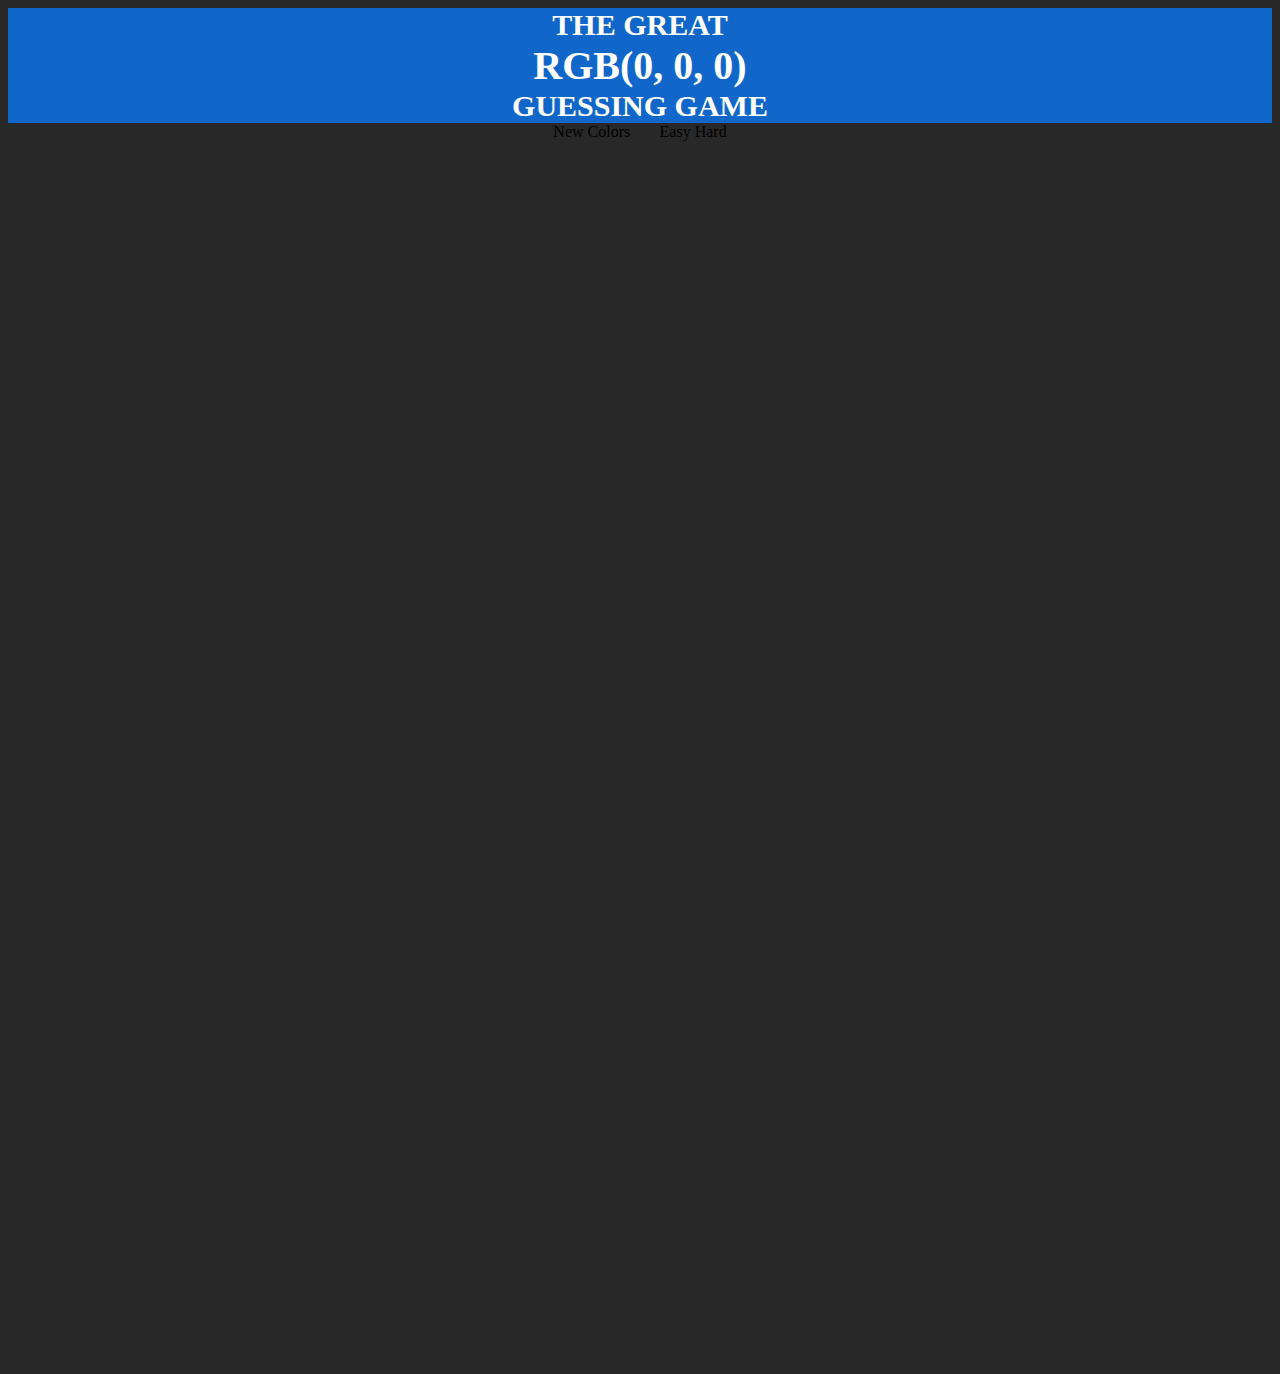
<file: portfolio/colr_game/index.html>
<!DOCTYPE html>
<html lang = "en">
<head>
    <meta charset = "utf-8">
    <meta name = "viewport" content = "width = device-width, initial-scale = 1">
    <title>Color Game</title>
    <link rel = "stylesheet" href  = "css/styles.css">
    <link rel="stylesheet" href="https://stackpath.bootstrapcdn.com/bootstrap/4.5.0/css/bootstrap.min.css"
        integrity="sha384-9aIt2nRpC12Uk9gS9baDl411NQApFmC26EwAOH8WgZl5MYYxFfc+NcPb1dKGj7Sk" crossorigin="anonymous">
</head>
<body>
    <div class="jumbotron">
        <h1 class="display-4 py-0">The great <br><span class = "rgb">RGB(0, 0, 0)</span><br>guessing game<br></h1>
    </div>
   
    <div class = "button ">
        <buttons class = "btn btn-outline-primary">New Colors</buttons>
       
        
        <div class = "diff">
            <buttons class="btn btn-outline-success">Easy</buttons>
            <buttons class="btn btn-outline-warning">Hard</buttons>
        
        </div>

    </div>
   
    <div class = "container">
        <div class = "row justify-content-center">
            <div class ="col-sm-2 col-md-3 mx-1 my-1 border rounded" id = "one"></div>
            <div class=" col-sm-2 col-md-3 mx-1 my-1 border rounded" id = "two"></div>
            <div class=" col-sm-2 col-md-3 mx-1 my-1 border rounded" id = "three"></div>
            <div class=" col-sm-2 col-md-3 mx-1 my-1 border rounded" id = "four"></div>
            <div class=" col-sm-2 col-md-3 mx-1 my-1 border rounded" id = "five"></div>
            <div class=" col-sm-2 col-md-3 mx-1 my-1 border rounded" id = "six"></div>
        </div>
    </div>
    </div>
    <script src = "js/script.js"></script>
</body>
</html>
</file>
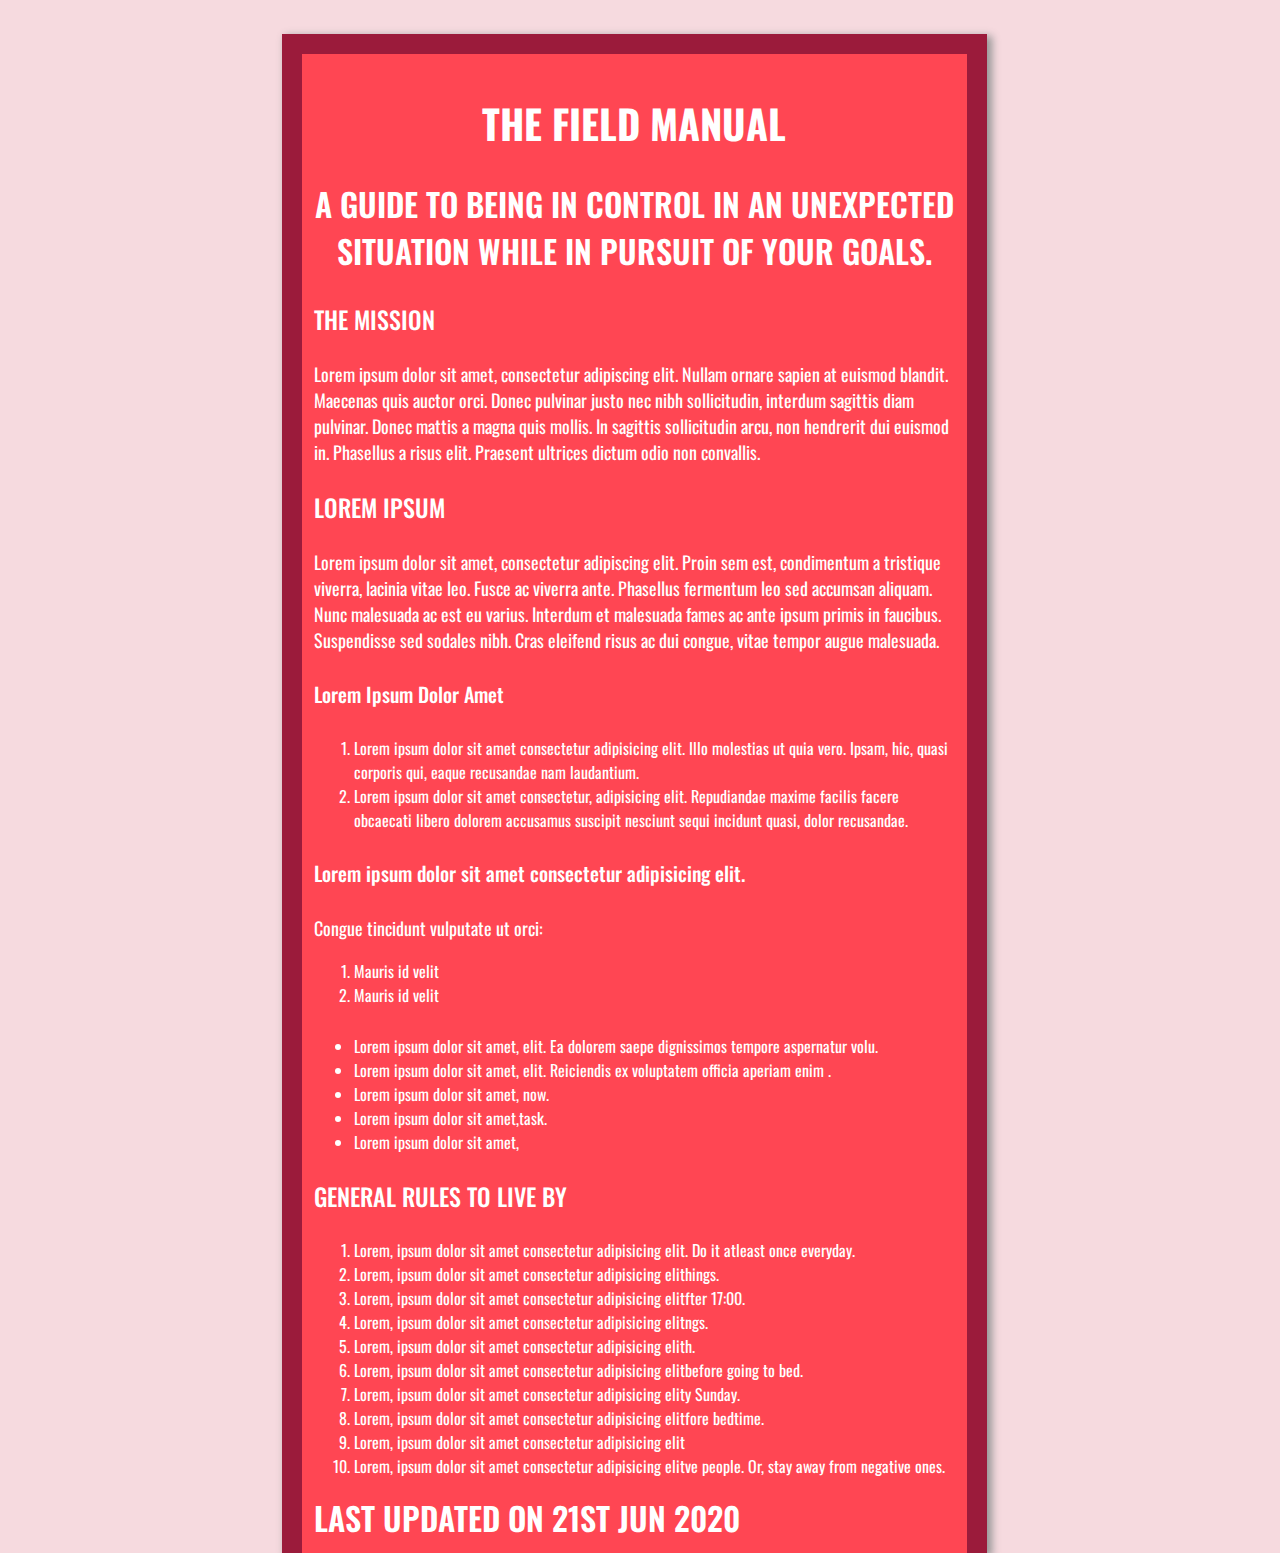
<file: portfolio/Blog Post_1/fieldManual.html>
<!DOCTYPE html>
<html lang = "en">
<head>
    <meta charset = "UTF-8">
    <title>Field Manual/NoobNonStop</title>
    <link rel = "stylesheet" href = "css/fieldManual.css">
    <link href="https://fonts.googleapis.com/css2?family=Oswald:wght@400;500;600;700&display=swap" rel="stylesheet">
</head>
<body>
    <section class = "page">
        <header>
            <h1>The Field Manual</h1>
            <h2>A guide to being in control in an unexpected situation while in pursuit of your goals.</h2>
        </header>
        <main>
            <h3>The Mission</h3>
            <p>Lorem ipsum dolor sit amet, consectetur adipiscing elit. Nullam ornare sapien at euismod blandit. Maecenas quis auctor
            orci. Donec pulvinar justo nec nibh sollicitudin, interdum sagittis diam pulvinar. Donec mattis a magna quis mollis. In
            sagittis sollicitudin arcu, non hendrerit dui euismod in. Phasellus a risus elit. Praesent ultrices dictum odio non
            convallis.</p>
            <h3>Lorem Ipsum</h3>
            <p>Lorem ipsum dolor sit amet, consectetur adipiscing elit. Proin sem est, condimentum a tristique viverra, lacinia vitae
            leo. Fusce ac viverra ante. Phasellus fermentum leo sed accumsan aliquam. Nunc malesuada ac est eu varius. Interdum et
            malesuada fames ac ante ipsum primis in faucibus. Suspendisse sed sodales nibh. Cras eleifend risus ac dui congue, vitae
            tempor augue malesuada.</p>
            <h3></h3>
            <h4>Lorem Ipsum Dolor Amet</h4>
            <p>
            <ol>
                <li>Lorem ipsum dolor sit amet consectetur adipisicing elit. Illo molestias ut quia vero. Ipsam, hic, quasi corporis qui, eaque recusandae nam laudantium.</li>
                <li>Lorem ipsum dolor sit amet consectetur, adipisicing elit. Repudiandae maxime facilis facere obcaecati libero dolorem accusamus suscipit nesciunt sequi incidunt quasi, dolor recusandae.</li>
            </ol>
            </p>
            <h4>Lorem ipsum dolor sit amet consectetur adipisicing elit.</h4>
            <p>Congue tincidunt vulputate ut orci:
            <ol>
                <li>Mauris id velit</li>
                <li>Mauris id velit</li>
            </ol>
            </p>
            <h4></h4>
            <p>
            <ul>
                <li>Lorem ipsum dolor sit amet, elit. Ea dolorem saepe dignissimos tempore aspernatur volu.</li>
                <li>Lorem ipsum dolor sit amet, elit. Reiciendis ex voluptatem officia aperiam enim .</li>
                <li>Lorem ipsum dolor sit amet, now.</li>
                <li>Lorem ipsum dolor sit amet,task.</li>
                <li>Lorem ipsum dolor sit amet,</li>
            </ul>
            </p>
            <h3>General Rules to Live By</h3>
            <ol>
                <li>Lorem, ipsum dolor sit amet consectetur adipisicing elit. Do it atleast once everyday.</li>
                <li>Lorem, ipsum dolor sit amet consectetur adipisicing elithings.</li>
                <li>Lorem, ipsum dolor sit amet consectetur adipisicing elitfter 17:00.</li>
                <li>Lorem, ipsum dolor sit amet consectetur adipisicing elitngs.</li>
                <li>Lorem, ipsum dolor sit amet consectetur adipisicing elith.</li>
                <li>Lorem, ipsum dolor sit amet consectetur adipisicing elitbefore going to bed.</li>
                <li>Lorem, ipsum dolor sit amet consectetur adipisicing elity Sunday.</li>
                <li>Lorem, ipsum dolor sit amet consectetur adipisicing elitfore bedtime.</li>
                <li>Lorem, ipsum dolor sit amet consectetur adipisicing elit</li>
                <li>Lorem, ipsum dolor sit amet consectetur adipisicing elitve people. Or, stay away from negative ones.</li>
        
            </ol>
        
        </main>
        <footer>
            Last Updated on 21st Jun 2020
        </footer>
     
    </section>
    
</body>
</html>
</file>
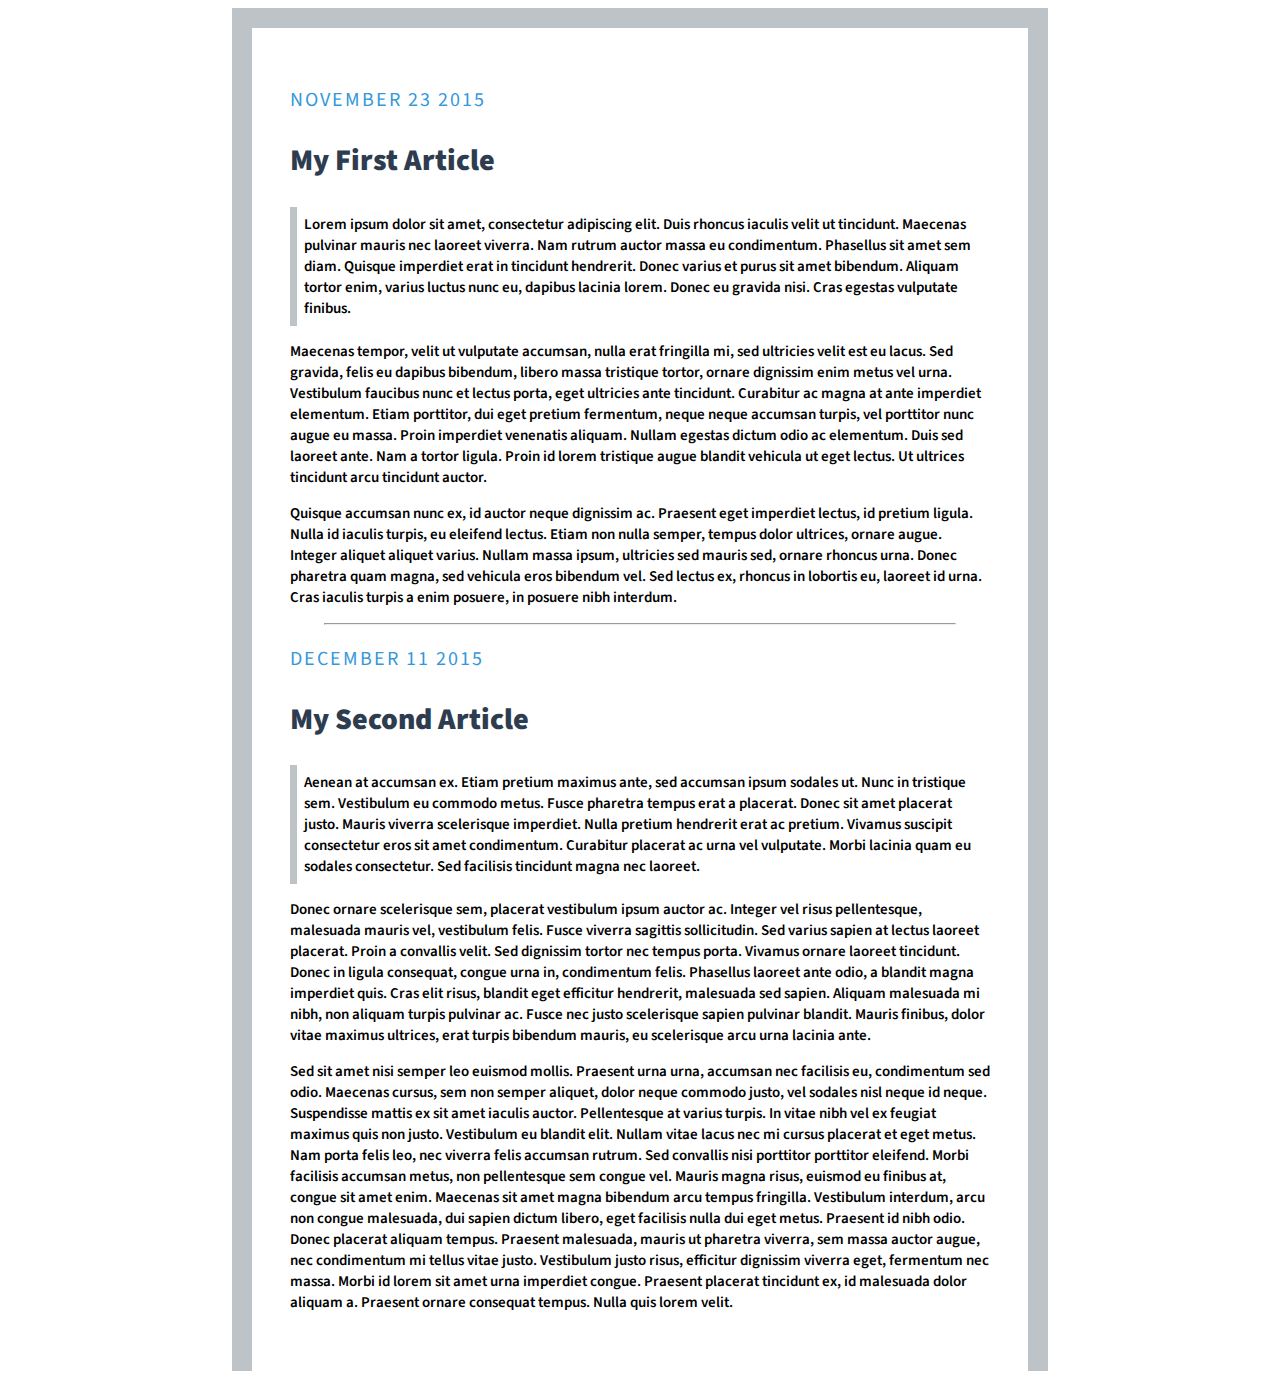
<file: portfolio/blogfromscratch/blogfromscratch.html>
<!DOCTYPE html>
<html lang = "en">
<head>
    <meta charset = "UTF-8">
    <title>My Blog</title>
    <link rel = "stylesheet" href = "css/blogfromscratch.css"> 
    <link href="https://fonts.googleapis.com/css2?family=Source+Sans+Pro:wght@300;400;600;700;900&display=swap" rel="stylesheet">
    
</head>
<body>
    <header>
    </header>
    <main>
        <section class = "first">
            <h3>November 23 2015</h3>
            <h2>My First Article </h2>
            <p class ="inborder">
                Lorem ipsum dolor sit amet, consectetur adipiscing elit. Duis rhoncus iaculis velit ut tincidunt. Maecenas pulvinar
                mauris nec laoreet viverra. Nam rutrum auctor massa eu condimentum. Phasellus sit amet sem diam. Quisque imperdiet erat
                in tincidunt hendrerit. Donec varius et purus sit amet bibendum. Aliquam tortor enim, varius luctus nunc eu, dapibus
                lacinia lorem. Donec eu gravida nisi. Cras egestas vulputate finibus.
            </p>
            <p>
                Maecenas tempor, velit ut vulputate accumsan, nulla erat fringilla mi, sed ultricies velit est eu lacus. Sed gravida,
                felis eu dapibus bibendum, libero massa tristique tortor, ornare dignissim enim metus vel urna. Vestibulum faucibus nunc
                et lectus porta, eget ultricies ante tincidunt. Curabitur ac magna at ante imperdiet elementum. Etiam porttitor, dui
                eget pretium fermentum, neque neque accumsan turpis, vel porttitor nunc augue eu massa. Proin imperdiet venenatis
                aliquam. Nullam egestas dictum odio ac elementum. Duis sed laoreet ante. Nam a tortor ligula. Proin id lorem tristique
                augue blandit vehicula ut eget lectus. Ut ultrices tincidunt arcu tincidunt auctor.
            </p>   
            <p>
                Quisque accumsan nunc ex, id auctor neque dignissim ac. Praesent eget imperdiet lectus, id pretium ligula. Nulla id
                iaculis turpis, eu eleifend lectus. Etiam non nulla semper, tempus dolor ultrices, ornare augue. Integer aliquet aliquet
                varius. Nullam massa ipsum, ultricies sed mauris sed, ornare rhoncus urna. Donec pharetra quam magna, sed vehicula eros
                bibendum vel. Sed lectus ex, rhoncus in lobortis eu, laoreet id urna. Cras iaculis turpis a enim posuere, in posuere
                nibh interdum.
                
            </p>  
            <hr></hr>   
               
        </section>
        <section>
            <h3>December 11 2015</h3>
            <h2>My Second Article</h2>
            <p class = "inborder">
                Aenean at accumsan ex. Etiam pretium maximus ante, sed accumsan ipsum sodales ut. Nunc in tristique sem. Vestibulum eu
                commodo metus. Fusce pharetra tempus erat a placerat. Donec sit amet placerat justo. Mauris viverra scelerisque
                imperdiet. Nulla pretium hendrerit erat ac pretium. Vivamus suscipit consectetur eros sit amet condimentum. Curabitur
                placerat ac urna vel vulputate. Morbi lacinia quam eu sodales consectetur. Sed facilisis tincidunt magna nec laoreet.
            </p>
            <p>
                Donec ornare scelerisque sem, placerat vestibulum ipsum auctor ac. Integer vel risus pellentesque, malesuada mauris vel,
                vestibulum felis. Fusce viverra sagittis sollicitudin. Sed varius sapien at lectus laoreet placerat. Proin a convallis
                velit. Sed dignissim tortor nec tempus porta. Vivamus ornare laoreet tincidunt. Donec in ligula consequat, congue urna
                in, condimentum felis. Phasellus laoreet ante odio, a blandit magna imperdiet quis. Cras elit risus, blandit eget
                efficitur hendrerit, malesuada sed sapien. Aliquam malesuada mi nibh, non aliquam turpis pulvinar ac. Fusce nec justo
                scelerisque sapien pulvinar blandit. Mauris finibus, dolor vitae maximus ultrices, erat turpis bibendum mauris, eu
                scelerisque arcu urna lacinia ante.
            </p>  
            <p> 
                
                Sed sit amet nisi semper leo euismod mollis. Praesent urna urna, accumsan nec facilisis eu, condimentum sed odio.
                Maecenas cursus, sem non semper aliquet, dolor neque commodo justo, vel sodales nisl neque id neque. Suspendisse mattis
                ex sit amet iaculis auctor. Pellentesque at varius turpis. In vitae nibh vel ex feugiat maximus quis non justo.
                Vestibulum eu blandit elit. Nullam vitae lacus nec mi cursus placerat et eget metus. Nam porta felis leo, nec viverra
                felis accumsan rutrum. Sed convallis nisi porttitor porttitor eleifend. Morbi facilisis accumsan metus, non pellentesque
                sem congue vel. Mauris magna risus, euismod eu finibus at, congue sit amet enim. Maecenas sit amet magna bibendum arcu
                tempus fringilla. Vestibulum interdum, arcu non congue malesuada, dui sapien dictum libero, eget facilisis nulla dui
                eget metus. Praesent id nibh odio.
                
                Donec placerat aliquam tempus. Praesent malesuada, mauris ut pharetra viverra, sem massa auctor augue, nec condimentum
                mi tellus vitae justo. Vestibulum justo risus, efficitur dignissim viverra eget, fermentum nec massa. Morbi id lorem sit
                amet urna imperdiet congue. Praesent placerat tincidunt ex, id malesuada dolor aliquam a. Praesent ornare consequat
                tempus. Nulla quis lorem velit.
            </p>
        </section>

    </main>
</body>
</html>
</file>
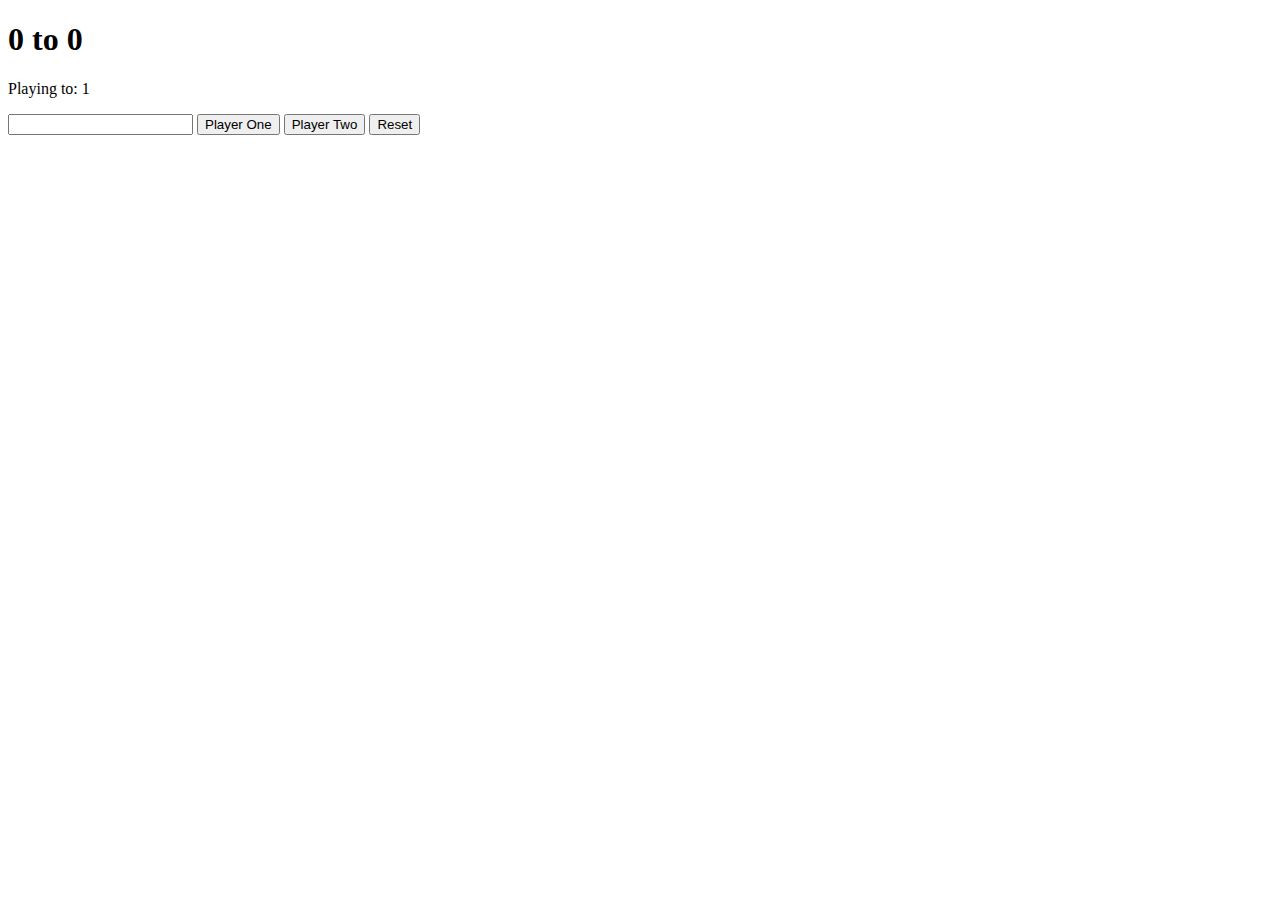
<file: portfolio/scorekeeper/ScoreKeeper.html>
<!DOCTYPE html>
<html lang = "en">
<head>
    <meta charset = "UTF-8">
    <title>Score Keeper</title>
   
</head>
<body>
    <header>
        <h1><span id = "pl1">0</span> to <span id = "pl2">0</span></h1>

    </header>
    <main>
        <p>Playing to: <span id = "inx">1</span></p>
        <input type = "number">
        <button>Player One</button>
        <button>Player Two</button>
        <button>Reset</button>
        <script src="ScoreKeeper.js"></script>
    </main>
</body>
</html>
</file>
<file: portfolio/colr_game/css/styles.css>
body {
    background: rgb(40, 40, 40) !important;
}
.jumbotron .display-4{
    padding-bottom: 0%;
    text-align: center;
    font-size: 30px;
    text-transform: uppercase;
    padding-top: 0%;
    padding-bottom: 0%;
    margin: 0 auto;
    font-weight: 600;
}
.jumbotron .display-4 .rgb {
    font-size: 40px;
    font-weight: 700;
   
}
.jumbotron {
    background: rgb(17, 103, 201);
    height: 60%;
  
    color: white;
    border-radius: 0% !important;
}
.button {
    padding-bottom: 2%;
    margin-right: 40%;
    margin-left: 40%;
    text-align: center;
}
.button .diff {
    display:inline-block;
    margin: 0 auto;
    margin-left: 10%;
}
.container .row .border {
    margin: auto;
}
.container .row .col-md-3{
    height: 200px;
    border-color: #282828 !important;
    border-radius: 5% !important;
    
}
.button .my-4 span {
    color: #ffffff;
    
}

@media (max-width: 576px) {
    .button .diff .btn {
        margin: 5%;
    }
    .button .diff {
        margin: 5%;
    }
    
}
</file>
<file: portfolio/Blog Post_1/css/fieldManual.css>
body {
    background-color: #f6dadf;

}
section.page {
    background-color : #ff4653;
    color: #ffffff;
    width: 50%;
    position: absolute;
    left: 20%;
    margin : 2%;
    padding : 1%;
    border-top: 20px #9b1b3b solid;
    border-left: 20px #9b1b3b solid;
    border-right: 20px #9b1b3b solid;
    box-shadow: 8px 3px 8px 3px #969696;
  	-webkit-box-shadow: 4px 3px 8px 1px #969696;

    

}
h1 {
    font-size: 40px;
    text-align: center;
    text-transform: uppercase;
    font-family: 'Oswald' , sans-serif;
    font-weight: 700;
}
h2 {
    font-size: 32px;
    text-align: center;
    text-transform: uppercase;
    font-family: 'Oswald' , sans-serif;
    font-weight: 600;

}
h3 {
    font-size: 24px;
    text-align: left;
    text-transform: uppercase;
    font-family: 'Oswald' , sans-serif;
    font-weight: 500;
}
h4 {
    font-size: 20px;
    font-family: 'Oswald' , sans-serif;
    font-weight: 500;

}
p {
    font-size: 18px;
    text-align: left;
    font-family: 'Oswald' , sans-serif;
    font-weight: 400;
}
 li {
    font-size: 16px;
    text-align: left;
    font-family: 'Oswald' , sans-serif;
    font-weight: 400;
}
footer {
    font-size: 32px;
    text-transform: uppercase;
    font-family: 'Oswald' , sans-serif;
    font-weight: 600;
    text-justify: auto;
}
</file>
<file: portfolio/blogfromscratch/css/blogfromscratch.css>
main {
    max-width: 700px;
    width: 80%;
    border-top: 20px #bdc3c7 solid;
    border-left: 20px #bdc3c7 solid;
    border-right: 20px #bdc3c7 solid; 
    padding: 3%;
    margin: 0 auto; 
      
}
section {
    margin-bottom: 20px;
}
h3 {
    color: #3498db;
    text-transform: uppercase;
    font-family: 'Source Sans Pro', sans-serif;
    font-weight: 400;
    letter-spacing: 2px;
    font-size: 20px;

}
h2 {
    color: #2e3c50;
    font-family: 'Source Sans Pro', sans-serif;
    font-weight: 900;
    font-size: 30px;
    
}
p {
    font-family: 'Source Sans Pro', sans-serif;
    font-weight: 600;
    font-size: 15px;
}
hr {
    width: 90%;
    text-align: center;
    color: #bdc3c7;
}
section > p.inborder {
    border-left: 7px #bdc3c7 solid;
    padding: 1%;


}
</file>
